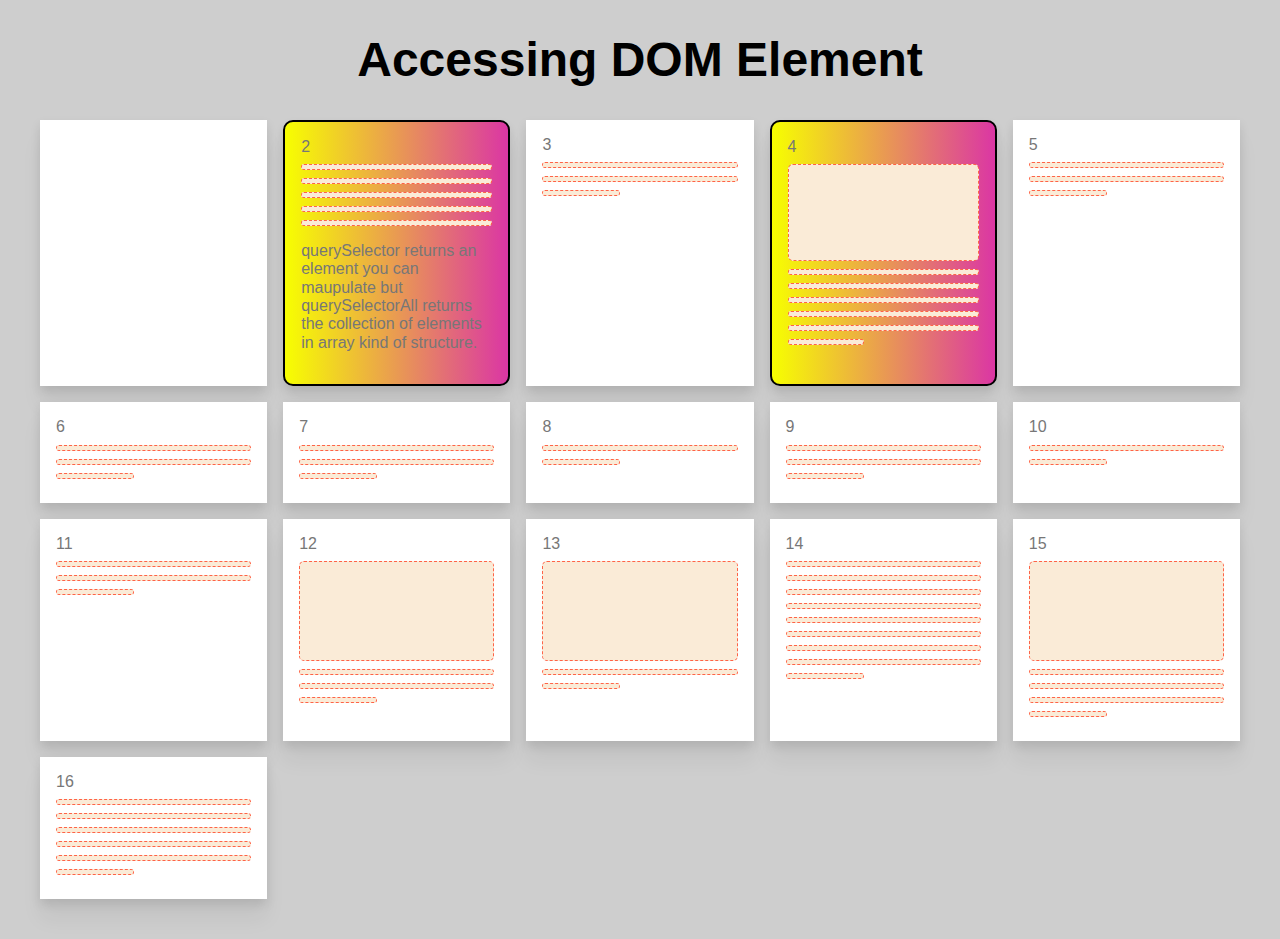
<file: block-BJaadz/code/index.html>
<!DOCTYPE html>
<html lang="en">
  <head>
    <meta charset="UTF-8" />
    <meta name="viewport" content="width=device-width, initial-scale=1.0" />
    <title>DOM Level 1 Assignment</title>
    <script src="./script.js" defer></script>
    <!-- we use defer to load JavaScript once the HTML is loaded -->
    <link rel="stylesheet" href="style.css" />
  </head>
  <body>
    <div class="page">
      <h1>Accessing DOM Element</h1>
      <div class="archive">
        <div class="box one">
          1
          <hr class="image" />
          <hr />
        </div>
        <div class="box two awesome-box">
          2
          <hr />
          <hr />
          <hr />
          <hr />
          <hr />
        </div>
        <div class="box three">
          3
          <hr />
          <hr />
          <hr />
        </div>
        <div class="box four awesome-box">
          4
          <hr class="image" />
          <hr />
          <hr />
          <hr />
          <hr />
          <hr />
          <hr />
        </div>
        <div class="box five">
          5
          <hr />
          <hr />
          <hr />
        </div>
        <div class="box six">
          6
          <hr />
          <hr />
          <hr />
        </div>
        <div class="box seven">
          7
          <hr />
          <hr />
          <hr />
        </div>
        <div class="box eight">
          8
          <hr />
          <hr />
        </div>
        <div class="box nine">
          9
          <hr />
          <hr />
          <hr />
        </div>
        <div class="box ten">
          10
          <hr />
          <hr />
        </div>
        <div class="box eleven">
          11
          <hr />
          <hr />
          <hr />
        </div>
        <div class="box twelve">
          12
          <hr class="image" />
          <hr />
          <hr />
          <hr />
        </div>
        <div class="box thirteen">
          13
          <hr class="image" />
          <hr />
          <hr />
        </div>
        <div class="box fourteen">
          14
          <hr />
          <hr />
          <hr />
          <hr />
          <hr />
          <hr />
          <hr />
          <hr />
          <hr />
        </div>
        <div class="box fifteen">
          15
          <hr class="image" />
          <hr />
          <hr />
          <hr />
          <hr />
        </div>
        <div class="box sixteen">
          16
          <hr />
          <hr />
          <hr />
          <hr />
          <hr />
          <hr />
        </div>
        <div class="box seventeen">
          17
          <hr />
          <hr />
          <hr />
        </div>
      </div>
    </div>
  </body>
</html>
</file>
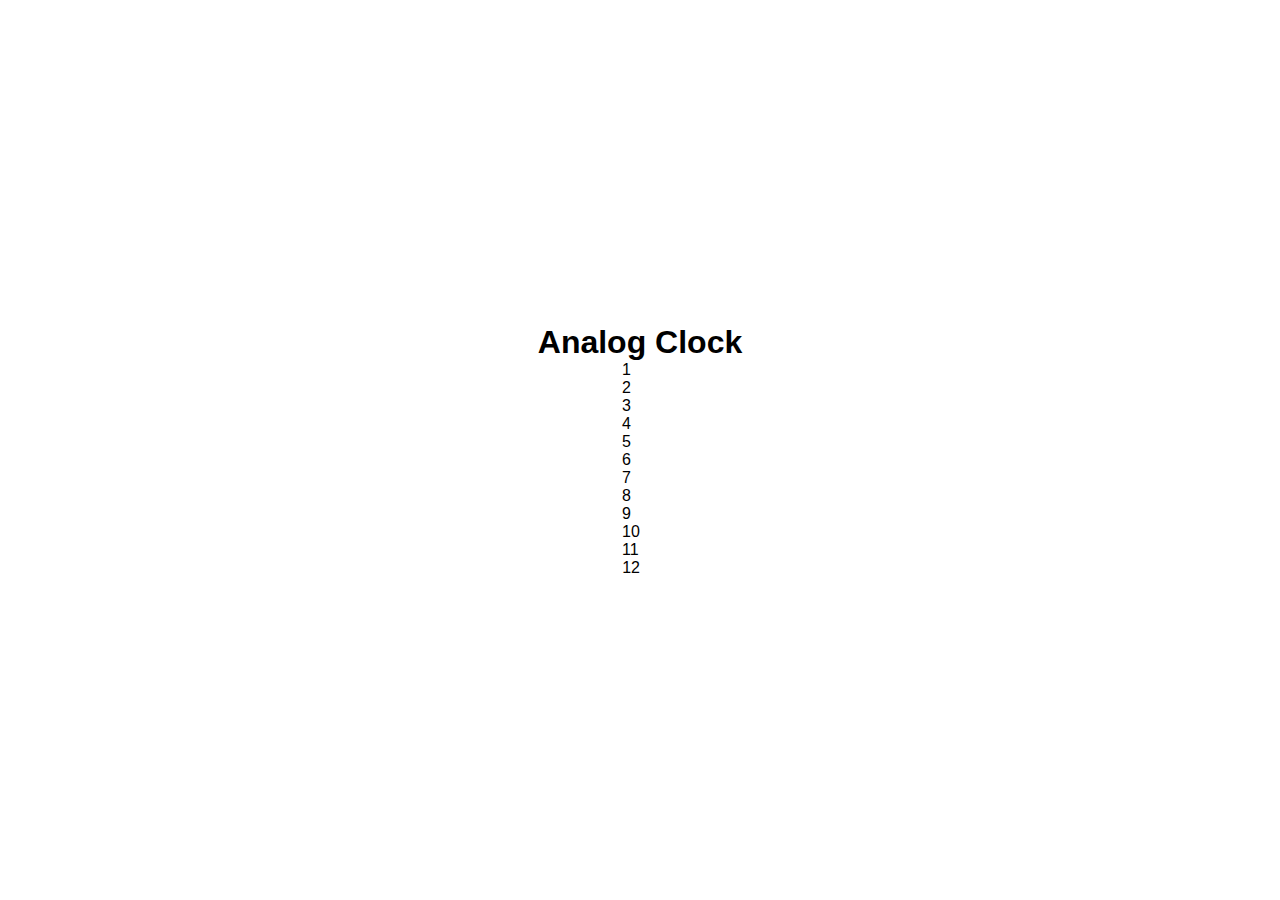
<file: block-BJaaeh/code/index.html>
<!DOCTYPE html>
<html lang="en">
  <head>
    <meta charset="UTF-8" />
    <meta name="viewport" content="width=device-width, initial-scale=1.0" />
    <title>Create A Dynamic Clock</title>
    <link rel="stylesheet" href="style.css" />
  </head>
  <body>
    <h1 class="heading">Analog Clock</h1>
    <div class="clock flex justify-center align-center">
      <div class="face-clock">
        <div class="hand hour-hand"></div>
        <div class="hand minute-hand"></div>
        <div class="hand seconde-hand"></div>
        <div class="circle">
        </div>
      </div>
    </div>
    <script src="script.js"></script>
  </body>
</html>
</file>
<file: block-BJaadz/code/style.css>
* {
  /* padding: 0; */
  /* margin: 0; */
  box-sizing: border-box;
}
body {
  background: #cecece;
  color: #777;
  font-family: sans-serif;
  line-height: 1.15;
}

hr {
  /*dummy content*/
  height: 6px;
  border: none;
  background: rgba(0, 0, 0, 0.1);
}

hr:last-child {
  /*dummy content*/
  margin-right: 60%;
}

hr.image {
  /*dummy content*/
  padding-bottom: 50%;
}

.page {
  padding: 0 2rem 2rem 2rem;
}

.archive {
  display: grid;
  grid-template-columns: repeat(auto-fit, minmax(200px, 1fr));
  grid-gap: 1em;
}

div.box {
  padding: 1em;
  background: #fff;
  box-shadow: 0 5px 10px rgba(0, 0, 0, 0.1), 0 20px 20px rgba(0, 0, 0, 0.05);
}
button {
  background: aqua;
}

.awesome-box {
  border-radius: 10px;
  border: 2px solid black;
  background: linear-gradient(
    to right,
    #f7ff00,
    #db36a4
  ) !important; /* Chrome 10-25, Safari 5.1-6 */
}
</file>
<file: block-BJaaeh/code/style.css>
* {
  box-sizing: border-box;
  margin: 0;
  padding: 0;
}
body {
  font-family: -apple-system, BlinkMacSystemFont, "Segoe UI", Roboto, Oxygen,
    Ubuntu, Cantarell, "Open Sans", "Helvetica Neue", sans-serif;
     width: 100vw;
    height: 100vh; 
    display: flex;
    justify-content: center;
    background: url(https://raw.githubusercontent.com/ashish8796/frontend-mini-projects/master/analog-clock/img.jpg)  center no-repeat;
    background-size: cover;
    align-items: center;
    flex-direction: column;
}
.container {
  display: grid;
@@ -19,3 +29,87 @@ h1,
h2 {
  text-align: center;
}
.heading{
  margin-bottom: 5rem;
  font-size: 4rem;
  color: #3c133f;
  text-shadow: 2px 8px 5px rgb(36, 35, 35);
  text-decoration: underline;
}

.flex{
  display: flex;
}
.justify-center{
  justify-content: center;
}
.align-center{
  align-items: center;
}
/* .clock */

.face-clock{
background-color:lightblue;
width: 300px;
height: 300px;
border:  10px solid #855988 ;
outline-offset: -10px;
border-radius: 50%;
position: relative;
box-shadow: 0 -10px 10px 5px rgba( 0.2);
}
.hand{
  width: 5px;
  height: 40%;
  color: black;
  background-color: black;
  position: absolute;
  left: 52%;
  bottom: 50%;
  border-top-left-radius: 3px;
  border-top-right-radius: 3px;
  transform: translateX(-50%) rotate(90deg);
  transform-origin: -50% 100%;
  transition:all 0.05s ;
  transition-timing-function: cubic-bezier(0.1,2.7,0.58,1);
}


.number{
  position: absolute;
  left: 50%;
  transform: translateX(-50%) translateY(-50%);
  text-align: center;
  width: 100% ;
  height: 100%;
  padding: 5px;
}

.circle{
  width: 20px;
  height: 20px;
  border-radius: 50%;
  background-color: black;
  position: absolute;
  top:50%;
  left: 50%;
  transform: translateX(-50%) translateY(-50%);
}
.seconde-hand{
  transform:  translateX(-50%) ;
  height: 34%;
}
.hour-hand{
  transform:  translateX(-50%);
  height: 32%;
}
.minute-hand{
  transform:  translateX(-50%);
  height: 33%;
}
p{
  font-size: 30px;
  font-weight: 600;
  color: rgb(36, 35, 35);
}
</file>
